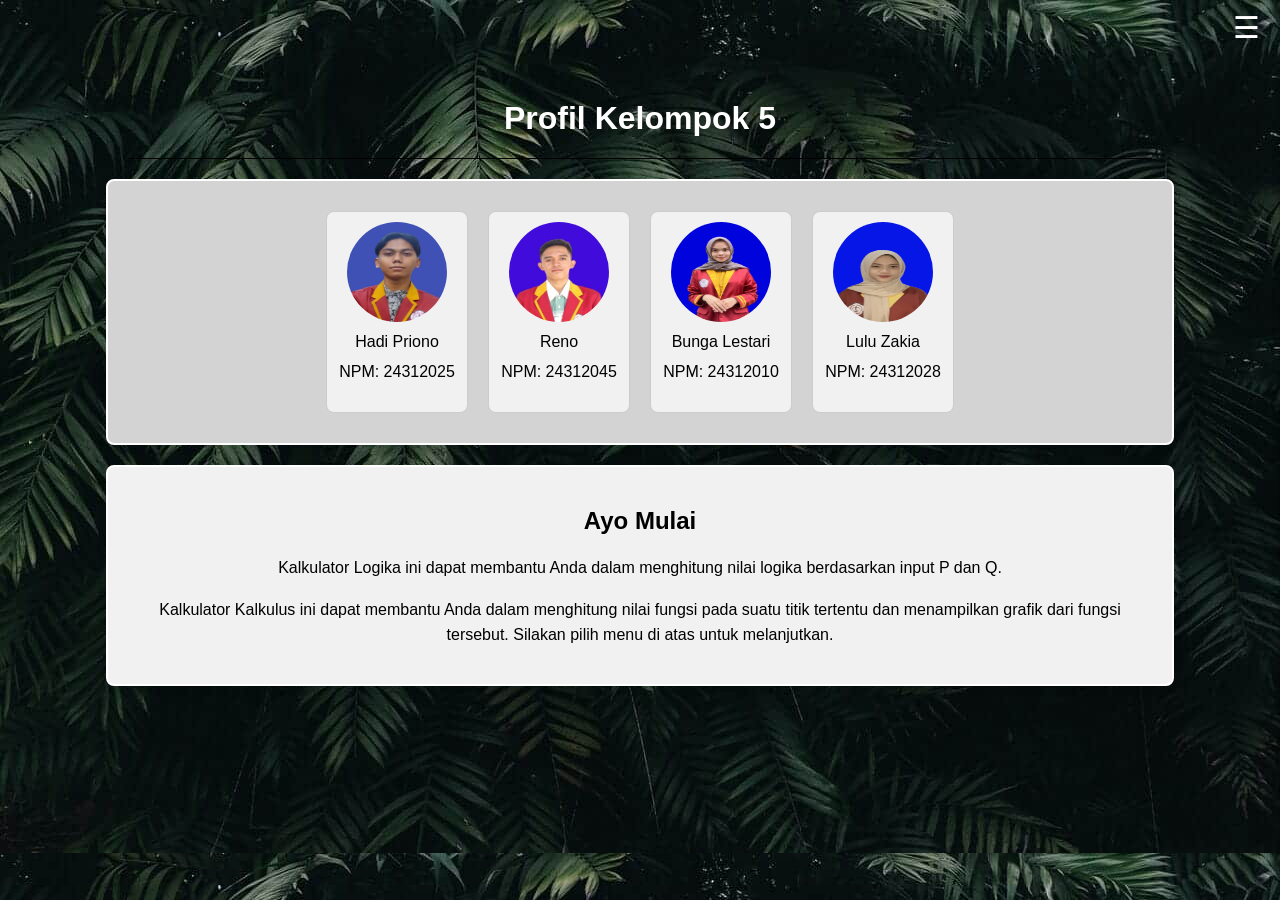
<file: index.html>
<!DOCTYPE html>
<html lang="en">
  <head>
    <meta charset="UTF-8" />
    <meta name="viewport" content="width=device-width, initial-scale=1.0" />
    <title>Home</title>
    <link rel="stylesheet" href="style.css" />
  </head>
  <body>
    <div class="menu" id="menuIcon" onclick="toggleMenu()">&#9776;</div>
    <div id="sidebar" class="sidebar">
      <button onclick="goHome()">Home</button>
      <button onclick="openCalculator()">Logika</button>
      <button onclick="openCalculus()">Kalkulus</button>
      <button onclick="openExplanation()">Penjelasan Aplikasi</button>
      
    </div>

    <h1>Profil Kelompok 5</h1>

    <div class="separator"></div>
    <!-- Separator line -->

    <div class="profile-container">
      <div class="profile-item">
        <img
          src="WhatsApp Image 2024-09-13 at 19.31.15.jpeg"
          alt="Hadi Priono"
        />
        <p>Hadi Priono</p>
        <p>NPM: 24312025</p>
      </div>
      <div class="profile-item">
        <img src="reno 1.jpeg" alt="Reno" />
        <p>Reno</p>
        <p>NPM: 24312045</p>
      </div>
      <div class="profile-item">
        <img src="bunga.jpeg" alt="Bunga Lestari" />
        <p>Bunga Lestari</p>
        <p>NPM: 24312010</p>
      </div>
      <div class="profile-item">
        <img src="lulu.jpeg" alt="Lulu Zakia" />
        <p>Lulu Zakia</p>
        <p>NPM: 24312028</p>
      </div>
    </div>

    <div class="start-container">
      <h2>Ayo Mulai</h2>
      <p>
        Kalkulator Logika ini dapat membantu Anda dalam menghitung nilai logika
        berdasarkan input P dan Q.
      </p>
      <p>
        Kalkulator Kalkulus ini dapat membantu Anda dalam menghitung nilai fungsi pada suatu titik tertentu dan menampilkan grafik dari fungsi tersebut. Silakan pilih menu di atas untuk melanjutkan.
      </p>
    </div>

    <script>
      function toggleMenu() {
        const sidebar = document.getElementById("sidebar");
        const menuIcon = document.getElementById("menuIcon");

        // Toggle the sidebar display
        if (sidebar.style.display === "block") {
          sidebar.style.display = "none"; // Hide the sidebar
          menuIcon.classList.remove("active"); // Remove active class
        } else {
          sidebar.style.display = "block"; // Show the sidebar
          menuIcon.classList.add("active"); // Add active class
        }
      }

      function goHome() {
        window.location.href = "index.html";
      }

      function openCalculator() {
        window.location.href = "calculator.html";
      }

      function openCalculus() {
        window.location.href = "calculus.html"; // Ganti dengan nama file penjelasan
      }

      function openExplanation() {
        window.location.href = "explanation.html"; // Ganti dengan nama file penjelasan
      }

      document.addEventListener("DOMContentLoaded", function() {
    const menuIcon = document.querySelector('.menu');
    const sidebar = document.querySelector('.sidebar');

    // Event listener untuk mengaktifkan atau menonaktifkan sidebar
    menuIcon.addEventListener('click', function() {
        sidebar.classList.toggle('active');  // Mengaktifkan atau menyembunyikan sidebar
        menuIcon.classList.toggle('active'); // Mengubah gaya menu icon jika perlu
    });
});
    </script>
  </body>
</html>
</file>
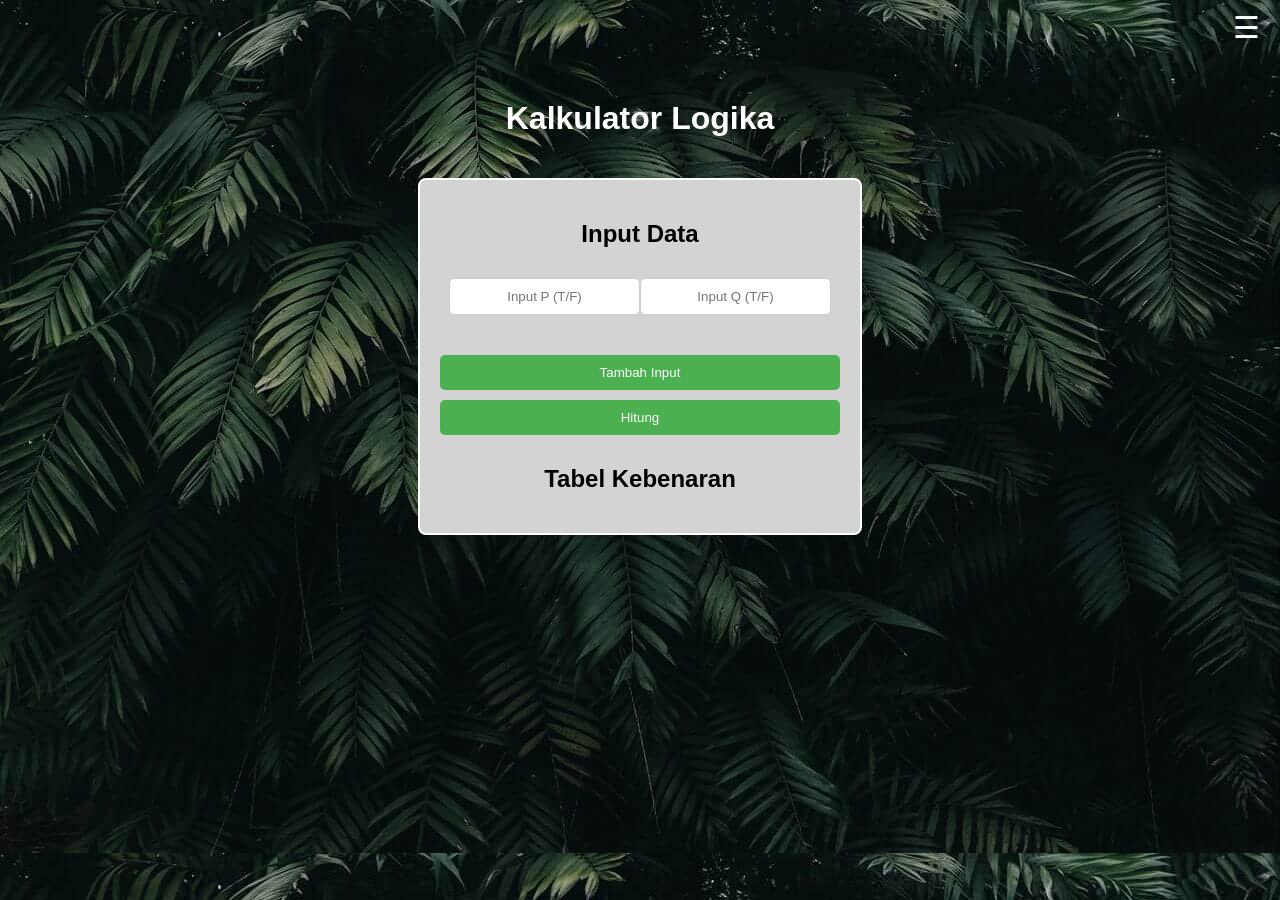
<file: calculator.html>
<!DOCTYPE html>
<html lang="en">
  <head>
    <meta charset="UTF-8" />
    <meta name="viewport" content="width=device-width, initial-scale=1.0" />
    <title>Kalkulator Logika</title>
    <link rel="stylesheet" href="style.css" />
  </head>
  <body>
    <div class="menu" id="menuIcon" onclick="toggleMenu()">&#9776;</div>
    <div id="sidebar" class="sidebar">
      <button onclick="goHome()">Home</button>
      <button onclick="openCalculator()">Logika</button>
      <button onclick="openCalculus()">Kalkulus</button>
      <button onclick="goToExplanation()">Penjelasan Aplikasi</button>
    </div>

    <h1>Kalkulator Logika</h1>

    <div class="calculator-container">
      <h2>Input Data</h2>
      <div class="input-container" id="inputContainer">
        <div class="input-row">
          <input
            type="text"
            class="input-field"
            placeholder="Input P (T/F)"
            maxlength="1"
            oninput="validateInput(this)"
          />
          <input
            type="text"
            class="input-field"
            placeholder="Input Q (T/F)"
            maxlength="1"
            oninput="validateInput(this)"
          />
        </div>
      </div>
      <button onclick="addInputs()">Tambah Input</button>
      <button onclick="calculate()">Hitung</button>

      <h2>Tabel Kebenaran</h2>
      <table id="truthTable">
        <thead>
          <tr>
            <th>P</th>
            <th>Q</th>
            <th>P ∧ Q</th>
            <th>P ∨ Q</th>
          </tr>
        </thead>
        <tbody>
          <!-- Rows will be added here -->
        </tbody>
      </table>
    </div>

    <script>
      function toggleMenu() {
        const sidebar = document.getElementById("sidebar");
        const menuIcon = document.getElementById("menuIcon");
        sidebar.style.display =
          sidebar.style.display === "block" ? "none" : "block";
        menuIcon.classList.toggle("active"); // Toggle active class for icon color change
      }

      function goHome() {
        window.location.href = "index.html"; // Redirect to home page
      }

      function openCalculator() {
        window.location.href = "calculator.html"; // Redirect to calculator page
      }

      function openCalculus() {
        window.location.href = "calculus.html"; // Redirect to calculus page
      }

      function goToExplanation() {
        window.location.href = "explanation.html"; // Redirect to explanation page
      }

      function addInputs() {
        const inputsDiv = document.getElementById("inputContainer");
        const newInputRow = document.createElement("div");
        newInputRow.className = "input-row";

        const newInputP = document.createElement("input");
        const newInputQ = document.createElement("input");

        newInputP.type = "text";
        newInputP.className = "input-field";
        newInputP.placeholder = "Input P (T/F)";
        newInputP.maxLength = 1;
        newInputP.oninput = function () {
          validateInput(this);
        };

        newInputQ.type = "text";
        newInputQ.className = "input-field";
        newInputQ.placeholder = "Input Q (T/F)";
        newInputQ.maxLength = 1;
        newInputQ.oninput = function () {
          validateInput(this);
        };

        newInputRow.appendChild(newInputP);
        newInputRow.appendChild(newInputQ);
        inputsDiv.appendChild(newInputRow);
      }

      function validateInput(input) {
        const value = input.value.toUpperCase();
        if (value !== "T" && value !== "F" && value !== "") {
          input.value = "";
        } else {
          input.value = value;
        }
      }

      function calculate() {
        const inputs = document.querySelectorAll(".input-field");
        const truthTable = document
          .getElementById("truthTable")
          .getElementsByTagName("tbody")[0];

        // Clear the truth table
        truthTable.innerHTML = "";

        let hasValidInput = false;

        for (let i = 0; i < inputs.length; i += 2) {
          const P1 = inputs[i].value;
          const Q1 = inputs[i + 1].value;

          if ((P1 !== "T" && P1 !== "F") || (Q1 !== "T" && Q1 !== "F")) {
            continue; // Skip invalid rows
          }

          const newRow = truthTable.insertRow();
          newRow.insertCell(0).textContent = P1;
          newRow.insertCell(1).textContent = Q1;
          newRow.insertCell(2).textContent =
            P1 === "T" && Q1 === "T" ? "T" : "F"; // AND result
          newRow.insertCell(3).textContent =
            P1 === "T" || Q1 === "T" ? "T" : "F"; // OR result

          hasValidInput = true;
        }

        if (hasValidInput) {
          truthTable.parentElement.style.display = "table"; // Show the table
        } else {
          alert("Masukkan nilai yang valid (T/F) untuk semua baris."); // Alert if invalid input
        }
      }

      document.addEventListener("DOMContentLoaded", function() {
    const menuIcon = document.querySelector('.menu');
    const sidebar = document.querySelector('.sidebar');

    // Event listener untuk mengaktifkan atau menonaktifkan sidebar
    menuIcon.addEventListener('click', function() {
        sidebar.classList.toggle('active');  // Mengaktifkan atau menyembunyikan sidebar
        menuIcon.classList.toggle('active'); // Mengubah gaya menu icon jika perlu
    });
});
    </script>
  </body>
</html>
</file>
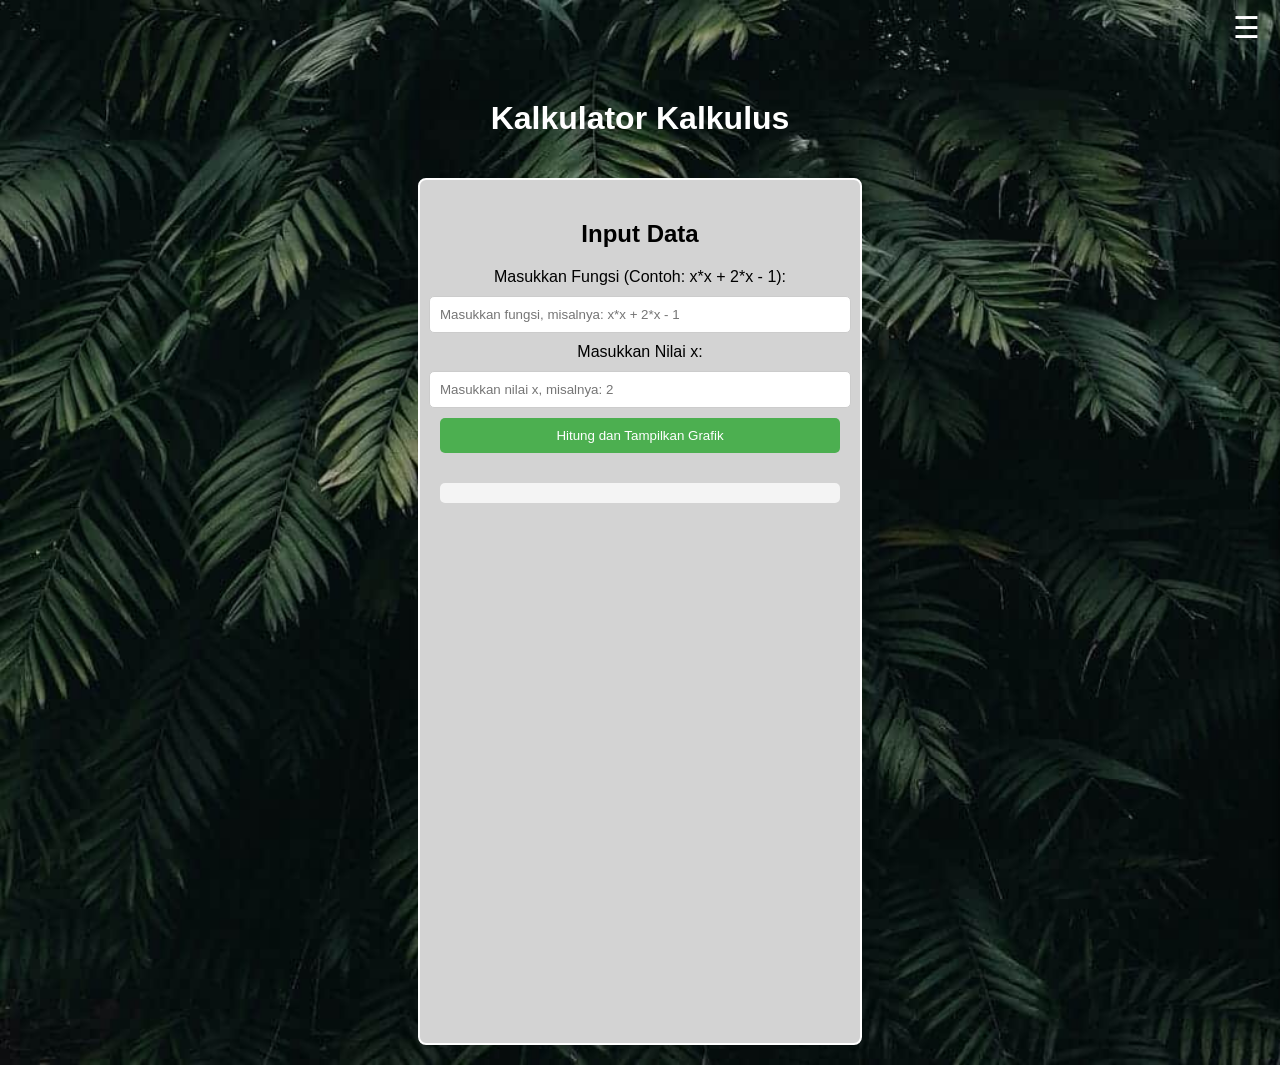
<file: calculus.html>
<!DOCTYPE html>
<html lang="en">
<head>
    <meta charset="UTF-8">
    <meta name="viewport" content="width=device-width, initial-scale=1.0">
    <title>Kalkulator Kalkulus Sederhana</title>
    <script src="https://cdn.plot.ly/plotly-latest.min.js"></script>
    <link rel="stylesheet" href="style.css" />
    
</head>
<body>

  <div class="menu" id="menuIcon" onclick="toggleMenu()">&#9776;</div>
    <div id="sidebar" class="sidebar">
      <button onclick="goHome()">Home</button>
      <button onclick="openCalculator()">Logika</button>
      <button onclick="openCalculus()">Kalkulus</button>
      <button onclick="openExplanation()">Penjelasan Aplikasi</button>
    </div>

    <h1>Kalkulator Kalkulus</h1>

    <div class="calculator-container">
      <h2>Input Data</h2>
      <div class="input-container">
        
        
        <label for="function-input">Masukkan Fungsi (Contoh: x*x + 2*x - 1):</label>
        <input type="text" id="function-input" placeholder="Masukkan fungsi, misalnya: x*x + 2*x - 1">
        
        <label for="point-input">Masukkan Nilai x:</label>
        <input type="number" id="point-input" placeholder="Masukkan nilai x, misalnya: 2">
        
        
        <button onclick="calculateFunction()">Hitung dan Tampilkan Grafik</button>
      </div>

        <div class="result" id="result"></div>
      

        <div id="graph"></div>
      
    </div>

    <script>
        // Fungsi untuk menghitung nilai fungsi dan menggambar grafik
        function calculateFunction() {
            const funcStr = document.getElementById('function-input').value;
            const xPoint = parseFloat(document.getElementById('point-input').value);
            const resultDiv = document.getElementById('result');

            try {
                // Membuat fungsi dari input string
                const func = new Function('x', `return ${funcStr}`);

                // Hitung nilai fungsi di titik x
                const result = func(xPoint);
                resultDiv.innerHTML = `Nilai f(${xPoint}) = ${result}`;

                // Buat array untuk grafik
                const xValues = [];
                const yValues = [];
                
                for (let x = -10; x <= 10; x += 0.1) {
                    xValues.push(x);
                    yValues.push(func(x));
                }

                // Gambar grafik menggunakan Plotly
                const trace = {
                    x: xValues,
                    y: yValues,
                    mode: 'lines',
                    type: 'scatter'
                };

                const layout = {
                    title: `Grafik fungsi: f(x) = ${funcStr}`,
                    xaxis: { title: 'x' },
                    yaxis: { title: 'f(x)' }
                };

                Plotly.newPlot('graph', [trace], layout);

            } catch (error) {
                resultDiv.innerHTML = 'Error: Masukkan fungsi yang valid!';
            }
        }

        function toggleMenu() {
        const sidebar = document.getElementById("sidebar");
        const menuIcon = document.getElementById("menuIcon");

        // Toggle the sidebar display
        if (sidebar.style.display === "block") {
          sidebar.style.display = "none"; // Hide the sidebar
          menuIcon.classList.remove("active"); // Remove active class
        } else {
          sidebar.style.display = "block"; // Show the sidebar
          menuIcon.classList.add("active"); // Add active class
        }
      }

      function goHome() {
        window.location.href = "index.html";
      }

      function openCalculator() {
        window.location.href = "calculator.html";
      }

      function openCalculus() {
        window.location.href = "calculus.html";
      }

      function openExplanation() {
        window.location.href = "explanation.html"; // Ganti dengan nama file penjelasan
      }

      document.addEventListener("DOMContentLoaded", function() {
    const menuIcon = document.querySelector('.menu');
    const sidebar = document.querySelector('.sidebar');

    // Event listener untuk mengaktifkan atau menonaktifkan sidebar
    menuIcon.addEventListener('click', function() {
        sidebar.classList.toggle('active');  // Mengaktifkan atau menyembunyikan sidebar
        menuIcon.classList.toggle('active'); // Mengubah gaya menu icon jika perlu
    });
});
    </script>

</body>
</html>
</file>
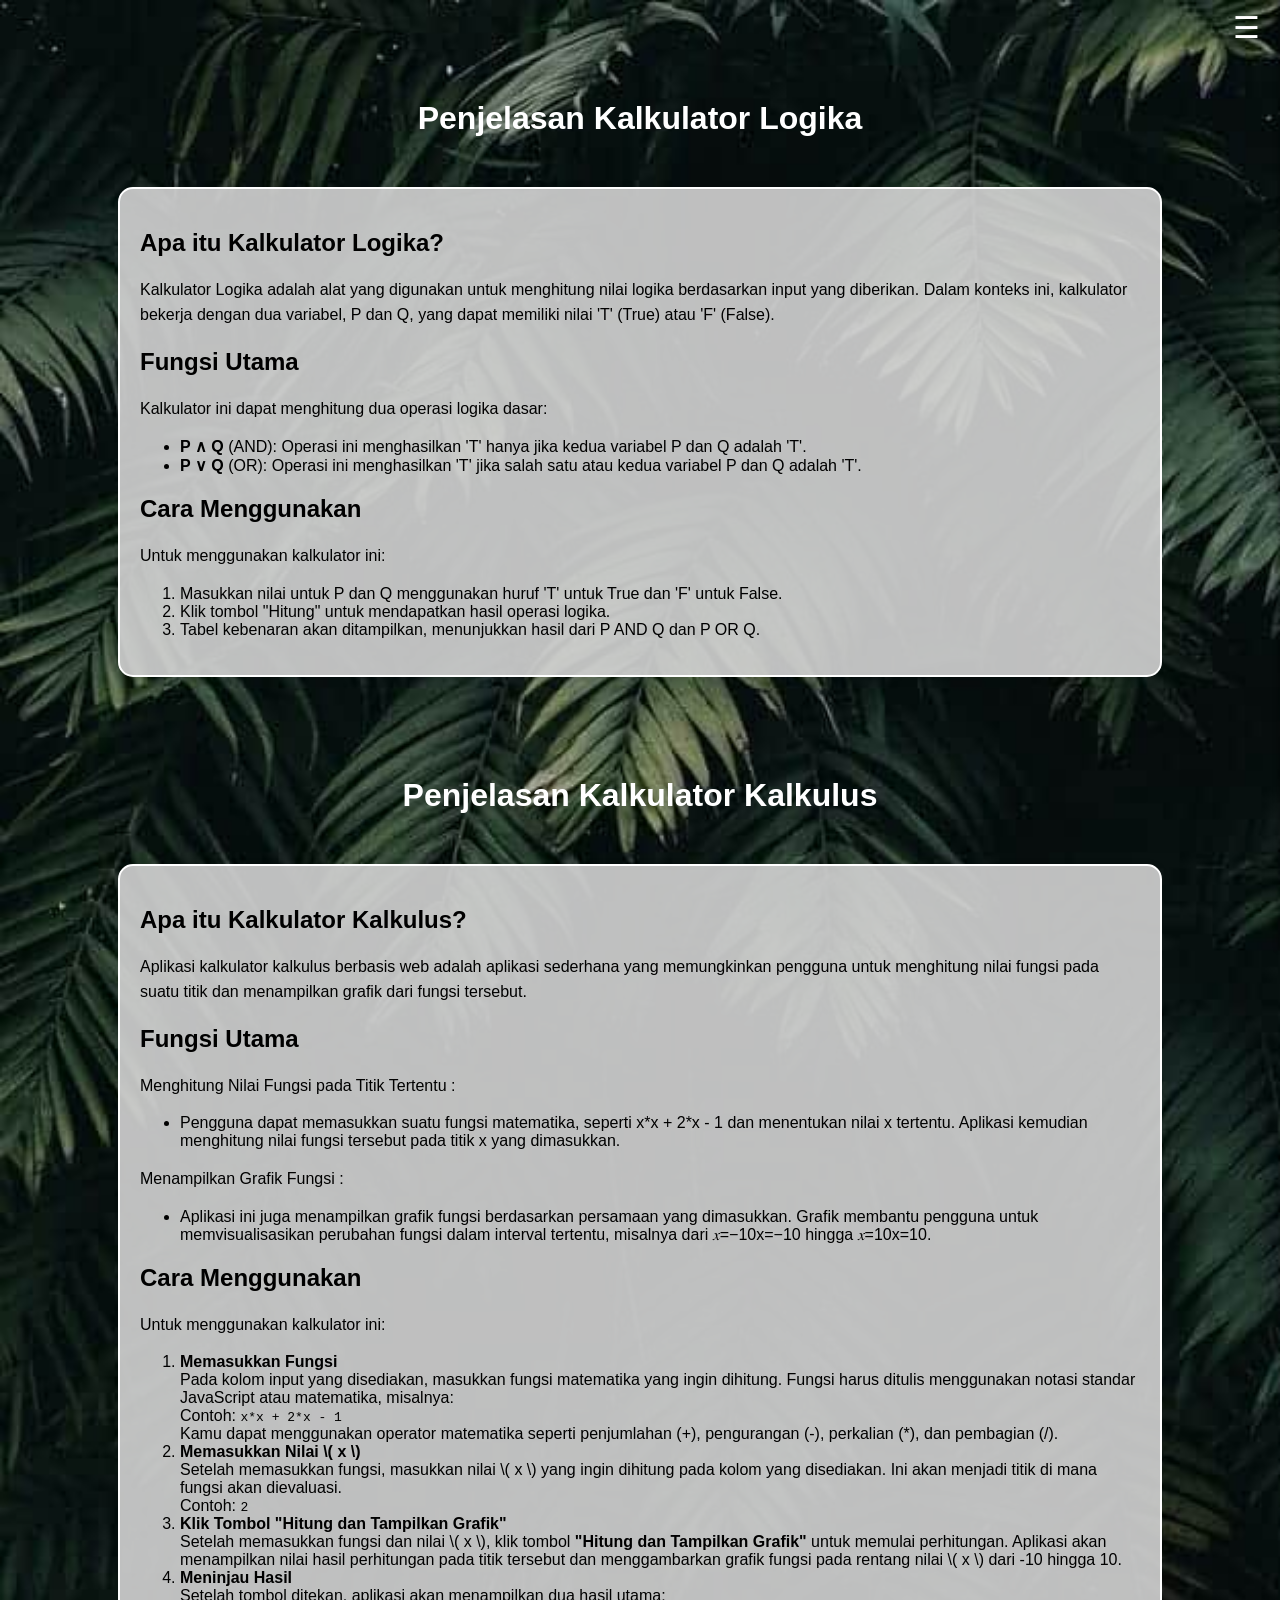
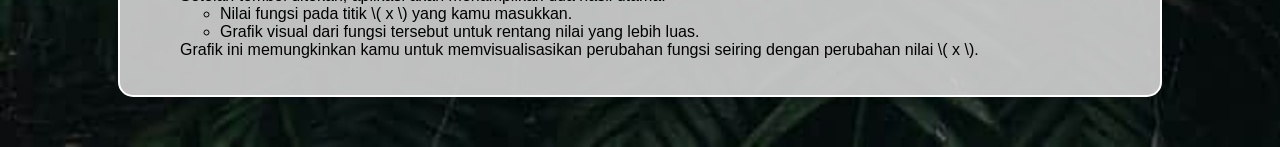
<file: explanation.html>
<!DOCTYPE html>
<html lang="en">
<head>
    <meta charset="UTF-8" />
    <meta name="viewport" content="width=device-width, initial-scale=1.0" />
    <title>Penjelasan Kalkulator Logika</title>
    <link rel="stylesheet" href="style.css" />
</head>
<body>
    <div class="menu" id="menuIcon" onclick="toggleMenu()">&#9776;</div>
    <div id="sidebar" class="sidebar">
        <button id="homeButton" onclick="goHome()">Home</button>
        <button id="calculatorButton" onclick="openCalculator()">Logika</button>
        <button id="calculusButton" onclick="openCalculus()">Kalkulus</button>
        <button id="explanationButton" onclick="openExplanation()">Penjelasan Aplikasi</button>
    </div>

    <h1>Penjelasan Kalkulator Logika</h1>
    
    <div class="explanation-container">
        <h2>Apa itu Kalkulator Logika?</h2>
        <p>
            Kalkulator Logika adalah alat yang digunakan untuk menghitung nilai logika berdasarkan input yang diberikan. Dalam konteks ini, kalkulator bekerja dengan dua variabel, P dan Q, yang dapat memiliki nilai 'T' (True) atau 'F' (False).
        </p>
        
        <h2>Fungsi Utama</h2>
        <p>
            Kalkulator ini dapat menghitung dua operasi logika dasar:
            <ul>
                <li><strong>P ∧ Q</strong> (AND): Operasi ini menghasilkan 'T' hanya jika kedua variabel P dan Q adalah 'T'.</li>
                <li><strong>P ∨ Q</strong> (OR): Operasi ini menghasilkan 'T' jika salah satu atau kedua variabel P dan Q adalah 'T'.</li>
            </ul>
        </p>

        <h2>Cara Menggunakan</h2>
        <p>
            Untuk menggunakan kalkulator ini:
            <ol>
                <li>Masukkan nilai untuk P dan Q menggunakan huruf 'T' untuk True dan 'F' untuk False.</li>
                <li>Klik tombol "Hitung" untuk mendapatkan hasil operasi logika.</li>
                <li>Tabel kebenaran akan ditampilkan, menunjukkan hasil dari P AND Q dan P OR Q.</li>
            </ol>
        </p>
    </div>

    <h1>Penjelasan Kalkulator Kalkulus</h1>
    
    <div class="explanation-container">
        <h2>Apa itu Kalkulator Kalkulus?</h2>
        <p>
            Aplikasi kalkulator kalkulus berbasis web adalah aplikasi sederhana yang memungkinkan pengguna untuk menghitung nilai fungsi pada suatu titik dan menampilkan grafik dari fungsi tersebut.</p>
        
        <h2>Fungsi Utama</h2>
        <p>
            Menghitung Nilai Fungsi pada Titik Tertentu :
            <ul>
                <li>Pengguna dapat memasukkan suatu fungsi matematika, seperti x*x + 2*x - 1 dan menentukan nilai x tertentu. Aplikasi kemudian menghitung nilai fungsi tersebut pada titik x yang dimasukkan.</li>
            </ul>
        </p>
        <p>
            Menampilkan Grafik Fungsi :
            <ul>
                <li>Aplikasi ini juga menampilkan grafik fungsi berdasarkan persamaan yang dimasukkan. Grafik membantu pengguna untuk memvisualisasikan perubahan fungsi dalam interval tertentu, misalnya dari 𝑥=−10x=−10 hingga 𝑥=10x=10.</li>
            </ul>
        </p>

        <h2>Cara Menggunakan</h2>
        <p>
            Untuk menggunakan kalkulator ini:
            <ol>
                <li><strong>Memasukkan Fungsi</strong><br>
                    Pada kolom input yang disediakan, masukkan fungsi matematika yang ingin dihitung. Fungsi harus ditulis menggunakan notasi standar JavaScript atau matematika, misalnya:
                    <div class="example">Contoh: <code>x*x + 2*x - 1</code></div>
                    Kamu dapat menggunakan operator matematika seperti penjumlahan (+), pengurangan (-), perkalian (*), dan pembagian (/).
                </li>
    
                <li><strong>Memasukkan Nilai \( x \)</strong><br>
                    Setelah memasukkan fungsi, masukkan nilai \( x \) yang ingin dihitung pada kolom yang disediakan. Ini akan menjadi titik di mana fungsi akan dievaluasi.
                    <div class="example">Contoh: <code>2</code></div>
                </li>
    
                <li><strong>Klik Tombol "Hitung dan Tampilkan Grafik"</strong><br>
                    Setelah memasukkan fungsi dan nilai \( x \), klik tombol <strong>"Hitung dan Tampilkan Grafik"</strong> untuk memulai perhitungan. Aplikasi akan menampilkan nilai hasil perhitungan pada titik tersebut dan menggambarkan grafik fungsi pada rentang nilai \( x \) dari -10 hingga 10.
                </li>
    
                <li><strong>Meninjau Hasil</strong><br>
                    Setelah tombol ditekan, aplikasi akan menampilkan dua hasil utama:
                    <ul>
                        <li>Nilai fungsi pada titik \( x \) yang kamu masukkan.</li>
                        <li>Grafik visual dari fungsi tersebut untuk rentang nilai yang lebih luas.</li>
                    </ul>
                    Grafik ini memungkinkan kamu untuk memvisualisasikan perubahan fungsi seiring dengan perubahan nilai \( x \).
                </li>
            </ol>
        </p>
    </div>


    <script>
        function toggleMenu() {
            const sidebar = document.getElementById("sidebar");
            const menuIcon = document.getElementById("menuIcon");
            sidebar.style.display = sidebar.style.display === "block" ? "none" : "block";
            menuIcon.classList.toggle("active");
        }

        function goHome() {
            setActiveButton('homeButton');
            window.location.href = "index.html";
        }

        function openCalculator() {
            setActiveButton('calculatorButton');
            window.location.href = "calculator.html";
        }

        function openCalculus() {
            setActiveButton('calculusButton');
            window.location.href = "calculus.html";
        }

        function openExplanation() {
            setActiveButton('explanationButton');
            window.location.href = "explanation.html";
        }

        function setActiveButton(buttonId) {
            const buttons = document.querySelectorAll('.sidebar button');
            buttons.forEach(button => {
                button.classList.remove('active');
            });
            const activeButton = document.getElementById(buttonId);
            activeButton.classList.add('active');
        }
        document.addEventListener("DOMContentLoaded", function() {
    const menuIcon = document.querySelector('.menu');
    const sidebar = document.querySelector('.sidebar');

    // Event listener untuk mengaktifkan atau menonaktifkan sidebar
    menuIcon.addEventListener('click', function() {
        sidebar.classList.toggle('active');  // Mengaktifkan atau menyembunyikan sidebar
        menuIcon.classList.toggle('active'); // Mengubah gaya menu icon jika perlu
    });
});
    </script>
</body>
</html>
</file>
<file: style.css>
body {
    font-family: Arial, sans-serif;
    background-image: url("background .jpeg"); /* Set background image */
    background-size: cover; /* Cover the entire background */
    margin: 0;
    padding: 0; /* Remove padding for full-width */
    text-align: center;
  }
  h1 {
    color: white; /* Change main title color to white */
    margin-top: 100px; /* Margin to keep space from the top */
  }
  /* Styling for menu icon */
.menu {
    position: fixed;
    top: 10px;
    right: 20px;
    cursor: pointer;
    font-size: 30px;
    color: white;
    z-index: 200;
    transition: color 0.3s, transform 0.3s ease; /* Smooth transition for color and rotation */
}

.menu.active {
    color: #ffffff; /* Change color to a vibrant one when active */
    transform: rotate(90deg); /* Rotate the icon when clicked */
}

/* Sidebar styling */
.sidebar {
    position: fixed;
    top: 0;
    right: -250px; /* Posisi awal di luar layar */
    background-color: #8ec6ff;
    width: 250px;
    height: 100%;
    display: flex;
    flex-direction: column;
    align-items: flex-start;
    padding-top: 50px;
    box-shadow: -2px 0 5px rgba(0,0,0,0.3);
    transition: right 0.4s ease; /* Transisi smooth untuk animasi slide */
    z-index: 100;
}

/* Sidebar aktif, akan muncul dari sisi kanan */
.sidebar.active {
    right: 0; /* Sidebar muncul di layar */
}

/* Button styling inside sidebar */
.sidebar button {
    margin: 10px;
    padding: 12px 20px;
    background-color: transparent;
    border: none;
    color: #ffffff; /* Slightly darker text */
    cursor: pointer;
    font-size: 18px;
    width: 100%;
    text-align: left;
    transition: background-color 0.3s ease, color 0.3s ease; /* Smooth hover effect */
}

/* Button hover effect */
.sidebar button:hover {
    background-color: #007bff; /* Blue background on hover */
    color: white; /* White text on hover */
    text-decoration: none; /* Remove underline */
    border-radius: 5px; /* Rounded corners for buttons */
}

/* Adding a smooth transition when the sidebar appears */
.sidebar.active {
    right: 0;
}

/* Optional: Media Query for small screens */
@media (max-width: 600px) {
    .sidebar {
        width: 200px; /* Adjust sidebar width for smaller screens */
    }
    .menu {
        font-size: 24px; /* Adjust icon size */
    }
}

  .profile-container {
    border: 2px solid #fff; /* White border for the profile container */
    border-radius: 8px;
    padding: 20px;
    margin: 20px auto;
    width: 80%;
    background-color: #d3d3d3; /* Light gray background and non-transparent */
    box-shadow: 0 2px 10px rgba(0, 0, 0, 0.1);
    display: flex;
    flex-wrap: wrap;
    justify-content: center;
    position: relative; /* Ensure position stays fixed */
  }
  .profile-item {
    margin: 10px;
    text-align: center;
    width: 120px;
    height: 180px;
    border: 1px solid #ccc;
    border-radius: 8px;
    background-color: #f1f1f1;
    display: flex;
    flex-direction: column;
    align-items: center;
    padding: 10px;
  }
  .profile-item img {
    width: 100px;
    height: 100px;
    border-radius: 50%;
    margin-bottom: 5px;
  }
  .profile-item p {
    color: black; /* Set profile text color to black */
    margin: 2px 0; /* Reduce margin for closer spacing */
  }
  .start-container {
    border: 2px solid #fff;
    border-radius: 8px;
    padding: 20px;
    margin: 20px auto;
    width: 80%;
    background-color: #f1f1f1; /* Light gray, non-transparent */
    box-shadow: 0 2px 10px rgba(0, 0, 0, 0.1);
  }
  /* Separator line */
  .separator {
    border-top: 1px solid black; /* Black separator line */
    margin: 20px auto; /* Centering and margin */
    width: 80%; /* Width of the separator */
  }

  .explanation-container {
    margin: 50px auto; /* Jarak diatur lebih kecil karena judul sudah dipindahkan */
    padding: 20px;
    width: 80%;
    background-color: rgba(211, 211, 211, 0.9);
    box-shadow: 0 2px 10px rgba(0, 0, 0, 0.1);
    text-align: left;
    max-width: 1000px;
    border-radius: 15px; /* Membuat sudut tumpul */
    border: 2px solid white; /* Border warna putih */
}
p {
    line-height: 1.6;
    color: black;
}
.profile {
    color: white;
    text-align: center;
    margin: 10px 0;
}

.calculator-container {
    border: 2px solid white; /* White border for calculator container */
    padding: 20px;
    border-radius: 8px;
    background-color: #d3d3d3; /* Solid light gray background */
    display: inline-block;
    margin: 20px auto; /* Centered horizontally with automatic margins */
    text-align: center; /* Center the text in the container */
    width: 400px; /* Set a fixed width */
  }
  .input-container {
    display: flex;
    flex-direction: column;
    align-items: center;
    margin-bottom: 20px;
  }
  .input-row {
    display: flex;
    justify-content: center;
    margin-bottom: 10px;
  }
  .input-field {
    width: 20%;
    padding: 10px;
    margin: 0 5px;
    border: 2px solid black; /* Black input border */
    text-align: center; /* Centered text */
  }
  
  
  table {
    margin: 20px auto;
    border-collapse: collapse;
    width: 80%;
    display: none; /* Hidden by default */
  }
  th,
  td {
    border: 2px solid black; /* Black table border */
    padding: 10px;
    text-align: center; /* Center text in table */
  }
  th {
    background-color: #e9ecef; /* Header background color */
    color: black; /* Header text color */
  }

  input[type="text"], input[type="number"] {
    width: 100%;
    padding: 10px;
    margin: 10px 0;
    border-radius: 5px;
    border: 1px solid #ccc;
}
button {
    width: 100%;
    padding: 10px 15px;
    margin-bottom: 10px;
    background-color: #4CAF50;
    color: white;
    border: none;
    border-radius: 5px;
    cursor: pointer;
}
button:hover {
    background-color: #45a049;
}
#graph {
    margin-top: 20px;
    width: 100%;
    height: 500px;
}
.result {
    margin-top: 20px;
    padding: 10px;
    background-color: #f4f4f4;
    border-radius: 5px;
}

  /* Media Queries for Responsiveness */
  @media (max-width: 768px) {
    .calculator-container {
      width: 90%; /* Adjust the width to be more fluid on tablet and mobile */
      padding: 15px;
    }

    h1 {
      font-size: 24px;
    }

    h2 {
      font-size: 20px;
    }

    .input-field {
      width: 30%; /* Slightly larger input fields for smaller screens */
    }

    button {
      padding: 8px 12px;
    }

    table {
      width: 100%; /* Full width on smaller screens */
    }

    th,
    td {
      padding: 8px;
    }
  }

  @media (max-width: 480px) {
    .calculator-container {
      width: 95%; /* Even more fluid for very small screens */
      padding: 10px;
    }

    h1 {
      font-size: 20px;
    }

    h2 {
      font-size: 18px;
    }

    .input-field {
      width: 35%; /* Larger input fields on very small screens */
    }

    button {
      padding: 6px 10px;
    }

    th,
    td {
      padding: 6px;
    }
  }
</file>
